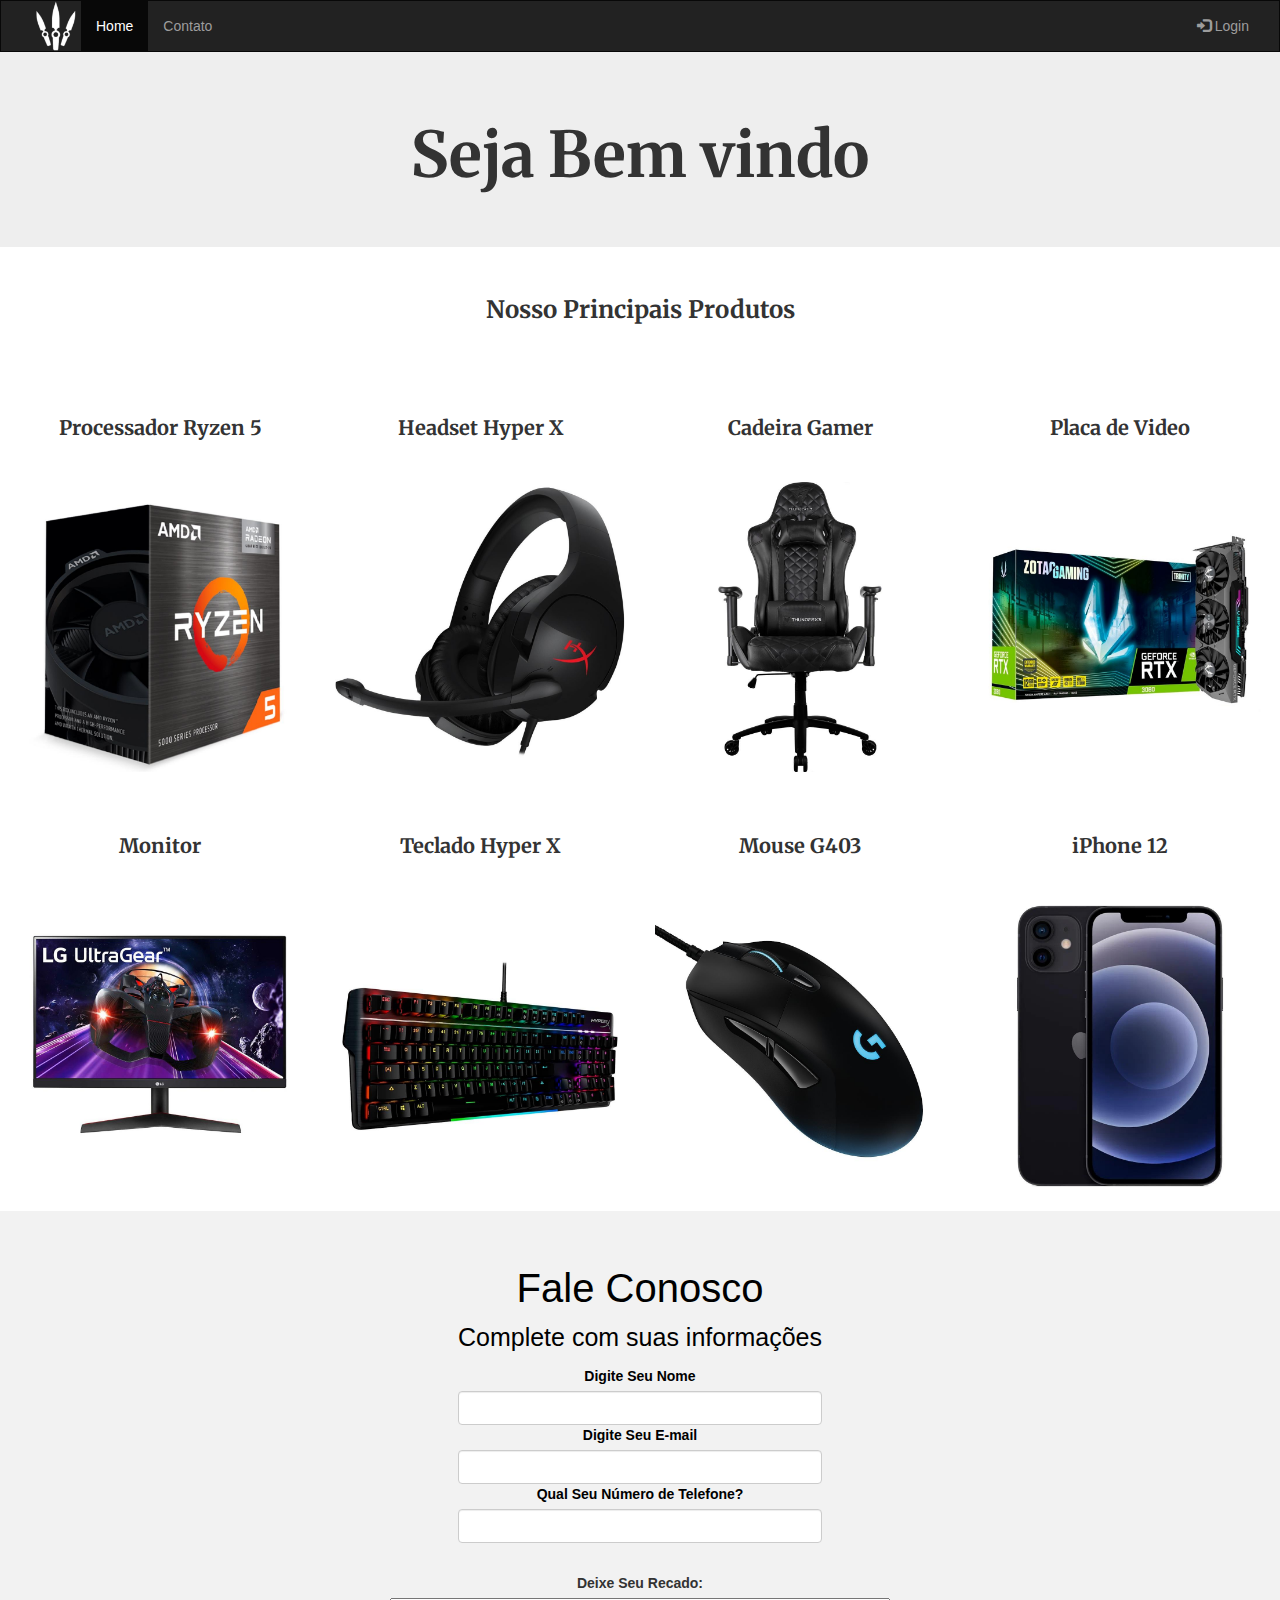
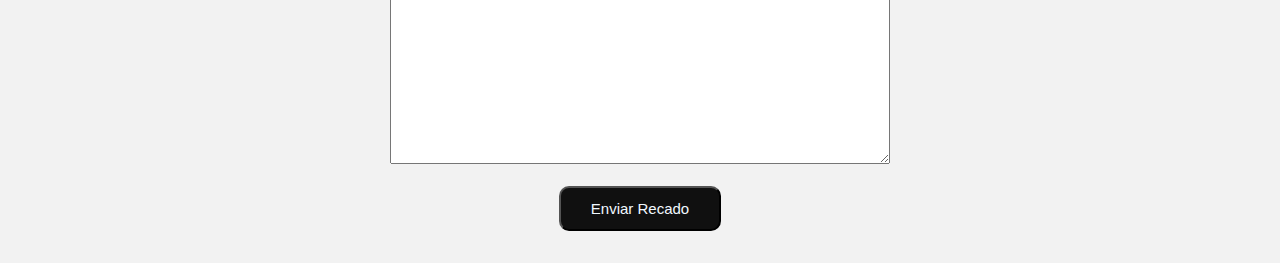
<file: index.html>
<!DOCTYPE html>
<html lang="pt-br">
  <head>
    <title>Avaliação</title>
    <meta charset="utf-8" />
    <meta name="viewport" content="width=device-width, initial-scale=1" />
    <link rel="preconnect" href="https://fonts.googleapis.com">
    <link rel="preconnect" href="https://fonts.gstatic.com" crossorigin>
    <link href="https://fonts.googleapis.com/css2?family=Merriweather:wght@300;400;700;900&display=swap" rel="stylesheet">
    <link
      rel="stylesheet"
      href="https://maxcdn.bootstrapcdn.com/bootstrap/3.4.1/css/bootstrap.min.css"
    />
    <script src="https://ajax.googleapis.com/ajax/libs/jquery/3.6.0/jquery.min.js"></script>
    <script src="https://maxcdn.bootstrapcdn.com/bootstrap/3.4.1/js/bootstrap.min.js"></script>
    <link rel="stylesheet" href="style.css">
    <style>
      .navbar {
        margin-bottom: 0;
        border-radius: 0;
      }

      footer {
        background-color: #f2f2f2;
        padding: 25px;
      }
    </style>
  </head>
  <body>
    <nav class="navbar navbar-inverse">
      <div class="container-fluid">
        <div class="navbar-header">
          <button
            type="button"
            class="navbar-toggle"
            data-toggle="collapse"
            data-target="#myNavbar"
          >
            <span class="icon-bar"></span>
            <span class="icon-bar"></span>
            <span class="icon-bar"></span>
          </button>
          <a class="navbar-brand" href="#"
            ></a>
            <img class="logo" src="./Imagens/Blade_Storm.webp" alt="" />
          </a>
        </div>
        <div class="collapse navbar-collapse" id="myNavbar">
          <ul class="nav navbar-nav">
            <li class="active"><a href="#Home">Home</a></li>
            <li><a href="#Contato">Contato</a></li>
          </ul>
          <ul class="nav navbar-nav navbar-right">
            <li>
              <a href="login.html"
                ><span class="glyphicon glyphicon-log-in"></span> Login</a
              >
            </li>
          </ul>
        </div>
      </div>
    </nav>

    <div class="jumbotron" id="Home">
      <div class="container text-center titulo">
        <h1>Seja Bem vindo</h1>
      </div>
    </div>

    <div class="container-fluid bg-3 text-center subtitulo">
      <h3>Nosso Principais Produtos</h3>
      <br />
      <div class="row">
        <div class="col-sm-3 produto">
          <p>Processador Ryzen 5</p>
          <img
            src="./Imagens/Processador.jpg"
            class="img-responsive"
            style="width: 100%"
            alt="Image"
          />
        </div>
        <div class="col-sm-3 produto">
          <p>Headset Hyper X</p>
          <img
            src="./Imagens/Headset.jpg"
            class="img-responsive"
            style="width: 100%"
            alt="Image"
          />
        </div>
        <div class="col-sm-3 produto">
          <p>Cadeira Gamer</p>
          <img
            src="./Imagens/Cadeira.jpg"
            class="img-responsive"
            style="width: 100%"
            alt="Image"
          />
        </div>
        <div class="col-sm-3 produto">
          <p>Placa de Video</p>
          <img
            src="./Imagens/Placa de video.jpg"
            class="img-responsive"
            style="width: 100%"
            alt="Image"
          />
        </div>
          <div class="col-sm-3 produto">
            <p>Monitor</p>
            <img
              src="./Imagens/Monitor.jpg"
              class="img-responsive"
              style="width: 100%"
              alt="Image"
            />
          </div>
            <div class="col-sm-3 produto">
              <p>Teclado Hyper X</p>
              <img
                src="./Imagens/Teclado.jpg"
                class="img-responsive"
                style="width: 100%"
                alt="Image"
              />
            </div>
              <div class="col-sm-3 produto">
                <p>Mouse G403</p>
                <img
                  src="./Imagens/Mouse.jpg"
                  class="img-responsive"
                  style="width: 100%"
                  alt="Image"
                />
              </div>
                <div class="col-sm-3 produto">
                  <p>iPhone 12</p>
                  <img
                    src="./Imagens/iPhone 12.jpg"
                    class="img-responsive"
                    style="width: 100%"
                    alt="Image"
                  />
                </div>
      </div>
    </div>
    <br />


    <footer class="container-fluid text-center" id="Contato">
      <div class="formulario">

        <form action="">
            <div class="campo">
                <h1 id="titulo">Fale Conosco</h1>
                <p id="subtitulo">Complete com suas informações</p>
            </div>
          
            <div class="mb-3">
              <label for="exampleInputEmail1" class="form-label">Digite Seu Nome</label>
              <input type="email" class="form-control" id="exampleInputEmail1" aria-describedby="emailHelp">
            </div>

            <div class="mb-3">
              <label for="exampleInputEmail1" class="form-label">Digite Seu E-mail</label>
              <input type="email" class="form-control" id="exampleInputEmail1" aria-describedby="emailHelp">
            </div>
            <div class="mb-3">
              <label for="exampleInputEmail1" class="form-label">Qual Seu Número de Telefone?</label>
              <input type="email" class="form-control" id="exampleInputEmail1">
            </div>
            
              
            </div>
    
            <div class="campo">
                <br>
                <label for="experiencia"><strong>Deixe Seu Recado:</strong></label>
                <textarea name="experiencia" id="experiencia" rows="8" style="width:500px"></textarea>
            </div>
    
            <div class="btn"> 
                <button class="botao" type="submit"> Enviar Recado </button>
            </div>
    
            
        </form>
    </div>
    </footer>
  </body>
</html>
</file>
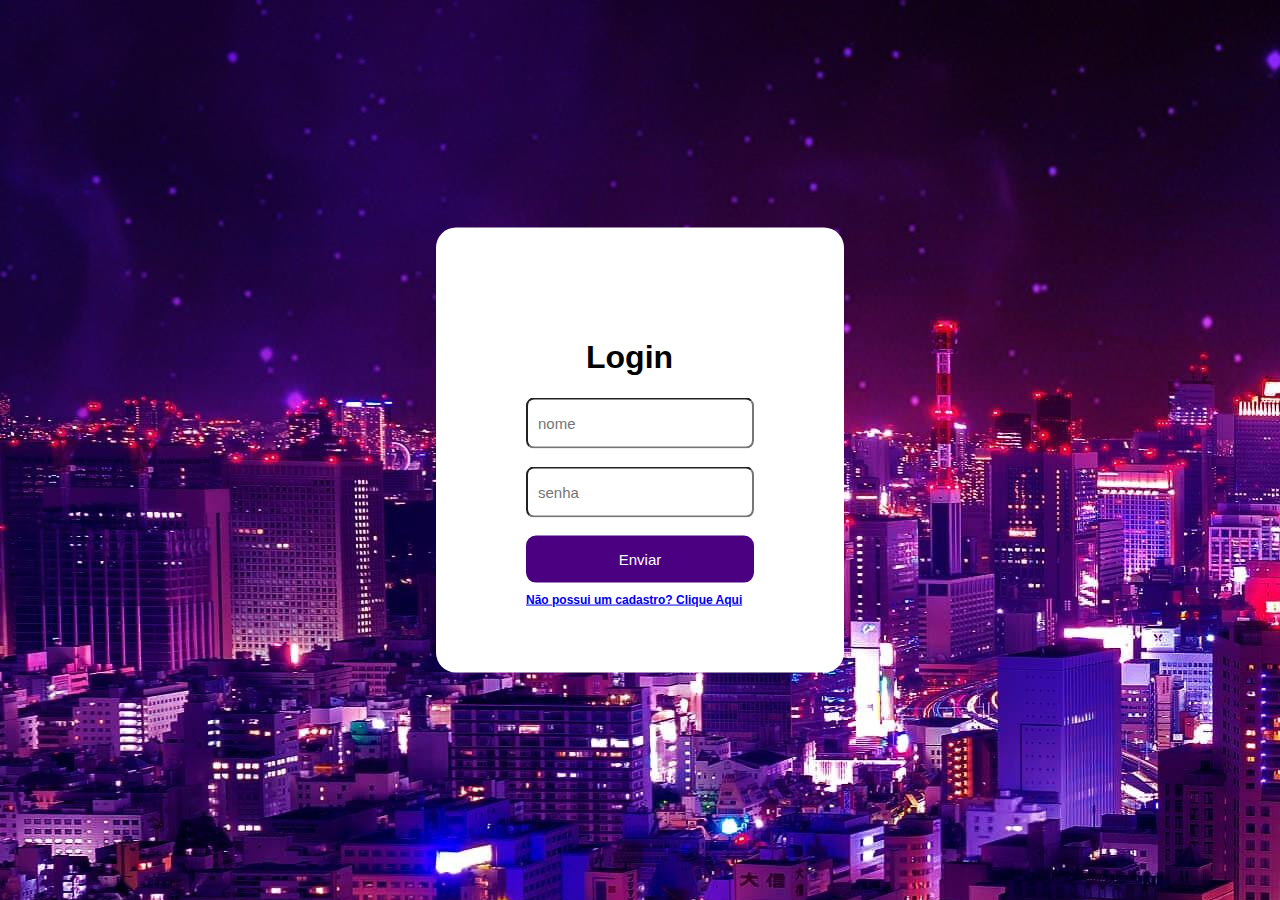
<file: login.html>
<!DOCTYPE html>
<html lang="pt-br">
<head>
    <meta charset="UTF-8">
    <meta http-equiv="X-UA-Compatible" content="IE=edge">
    <meta name="viewport" content="width=device-width, initial-scale=1.0">
    <link rel="stylesheet" href="login.css">
    <title>Tela de Login</title>
    <style> 
        body {

            font-family: Arial, Helvetica, sans-serif;
            background-image: url(./Imagens/img_login.jpg)
        }      
            </style>
</head>
<body>
    
    <div class="tela-login">
        <h1>Login</h1>
        <input type="text" placeholder="nome" class="caixa-nome">
        <br><br>    
        <input type="password" placeholder="senha" class="caixa-senha">
        <br><br>
            <button>Enviar </button>
            <h2><a href="cadastro.html">Não possui um cadastro? Clique Aqui</a></h2>
        </div>
         
    </div>

</body>
</html>
</file>
<file: style.css>
.logo {
  height: 50px;
}

.formulario {
  width: 700px;
  margin: 0 auto;
  padding: 10px 0;
  display: flex;
  justify-content: center;
  border-radius: 50px;
  color: black;
}

#titulo {
  text-align: center;
  font-size: 40px;
}

#subtitulo {
  text-align: center;
  font-size: 25px;
}

.campo {
  margin-bottom: 10px;
}

.campo label {
  margin-bottom: 5px;
  display: block;
}

.grupo {
  display: flex;
  justify-content: space-between;
  width: 500px;
}

#email {
  width: 450px;
}

#nome {
  width: 200px;
}

#sobrenome {
  width: 100px;
  padding-right: 180px;
  align-items: center;
}

.botao {
  font-size: 15px;
  padding: 10px 30px;
  border-radius: 10px;
  background-color: #101010;
  color: aliceblue;
}

.btn {
  display: flex;
  justify-content: center;
}

body {
  background-position: center center;
  background-repeat: no-repeat;
}

.grupo label {
  padding-left: 6px;
}

.produto p {
  font-family: "Merriweather", serif;
  font-size: 20px;
  align-self: center;
  padding-top: 60px;
  padding-bottom: 30px;
  font-weight: bold;
}

.titulo h1 {
  font-family: "Merriweather", serif;
  font-weight: bold;
}

.subtitulo h3 {
  font-family: "Merriweather", serif;
  font-weight: bold;
}
</file>
<file: login.css>
.tela-login {

    background-color: white;
    position: absolute;
    top: 50%;
    left: 50%;
    transform: translate(-50%, -50%);
    padding: 90px;
    border-radius: 20px;
}

.caixa-nome {   

    padding: 15px;
    padding-left: 10px ;
    border-radius: 8px;
    outline: none;
    font-size: 15px;
}

.caixa-senha {

    padding: 15px;
    padding-left: 10px;
    border-radius: 8px;
    outline: none;
    font-size: 15px;
}

button {

    background-color: indigo;
    color: white;
    border: none;
    padding: 15px;
    width: 100%;
    border-radius: 10px;
    font-size: 15px;
}

button:hover {

    background-color: #c8a2c8  ;
    cursor: pointer;
    
}

h1 {

    padding-left: 60px;
}

h2 {

    position: absolute;
    font-size: 12px;
    
}

h2:hover {

    cursor: pointer;
    
}
</file>
